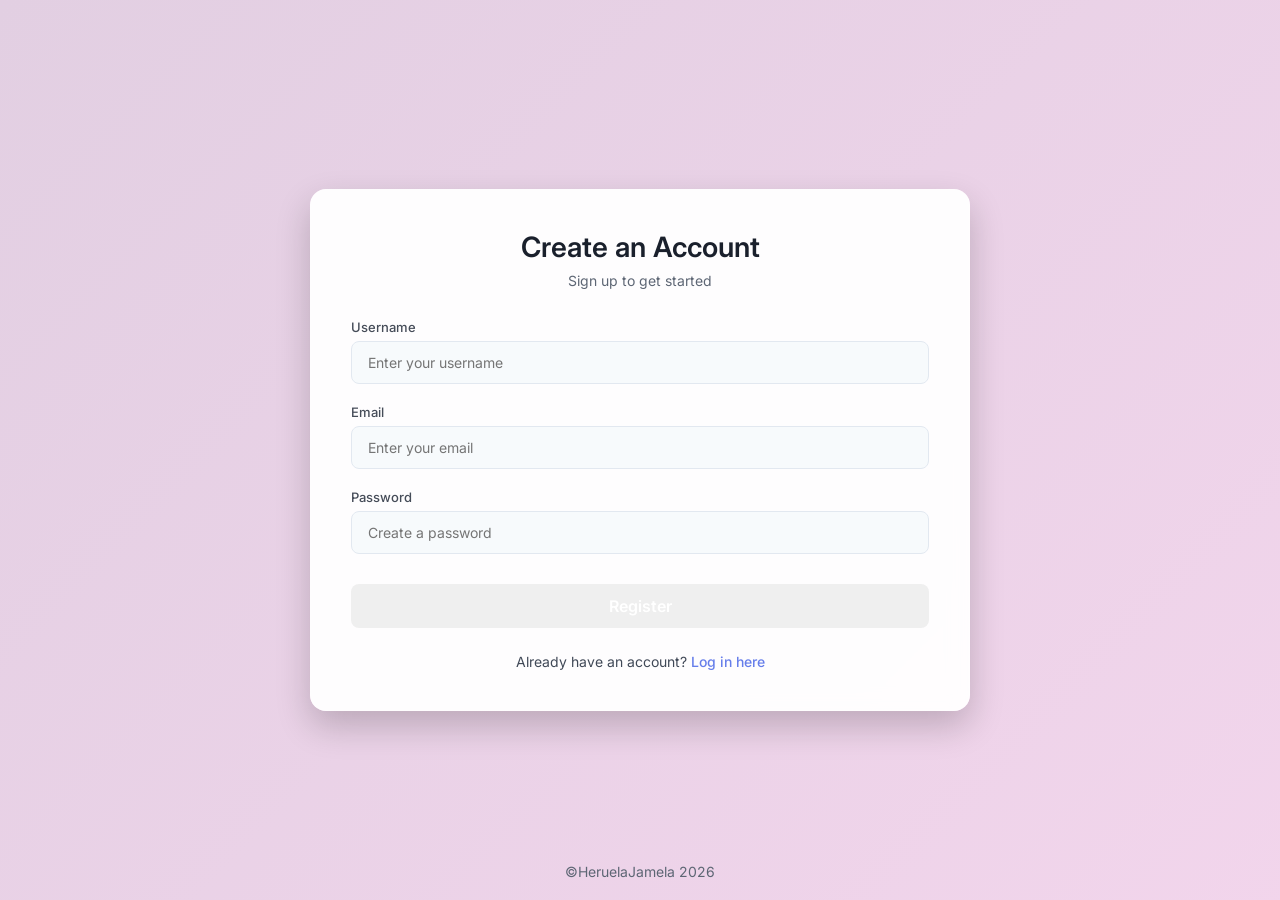
<file: index.html>
<!doctype html>
<html lang="en">
  <head>
    <meta charset="UTF-8" />
    <meta name="viewport" content="width=device-width, initial-scale=1.0" />
    <title>Register | Join Us</title>
    <link rel="stylesheet" href="style.css" />
    <link
      href="https://fonts.googleapis.com/css2?family=Inter:wght@400;500;600&display=swap"
      rel="stylesheet"
    />
  </head>
  <body>
    <div class="container">
      <div class="form-wrapper">
        <h2>Create an Account</h2>
        <p>Sign up to get started</p>
        <!-- Form action redirects to login.html on successful submission -->
        <form action="login.html" method="GET">
          <div class="input-group">
            <label for="username">Username</label>
            <input
              type="text"
              id="username"
              name="username"
              placeholder="Enter your username"
              required
            />
          </div>
          <div class="input-group">
            <label for="email">Email</label>
            <input
              type="email"
              id="email"
              name="email"
              placeholder="Enter your email"
              required
            />
          </div>
          <div class="input-group">
            <label for="password">Password</label>
            <input
              type="password"
              id="password"
              name="password"
              placeholder="Create a password"
              required
            />
          </div>
          <!-- This button submits the form and navigates to login.html -->
          <button type="submit" class="btn">Register</button>
        </form>
        <div class="footer-link">
          Already have an account? <a href="login.html">Log in here</a>
        </div>
      </div>
    </div>
    <footer>
    &copy;HeruelaJamela 2026
</footer>
  </body>
</html>
</file>
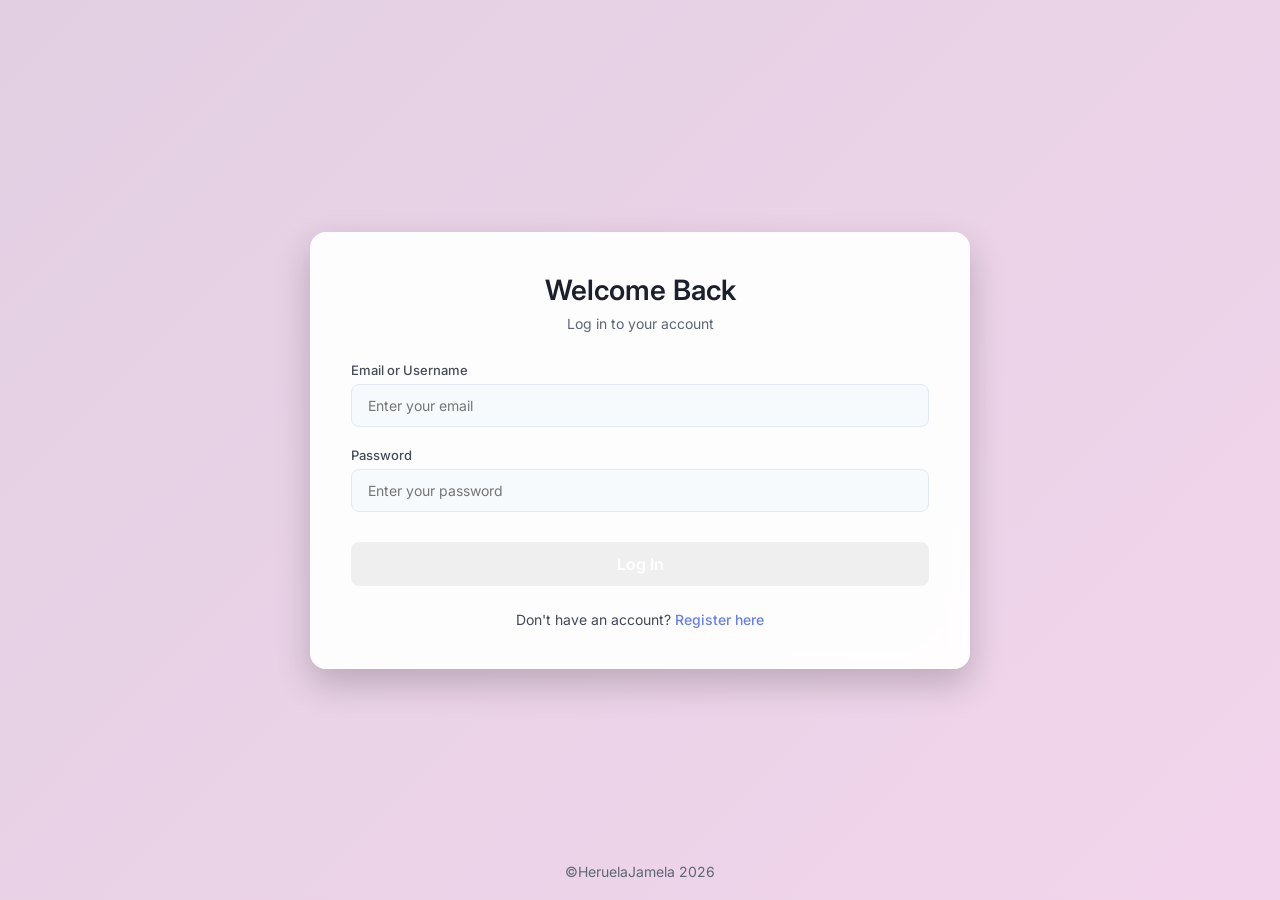
<file: login.html>
<!DOCTYPE html>
<html lang="en">
<head>
    <meta charset="UTF-8">
    <meta name="viewport" content="width=device-width, initial-scale=1.0">
    <title>Login | Welcome Back</title>
    <link rel="stylesheet" href="style.css">
    <link href="https://fonts.googleapis.com/css2?family=Inter:wght@400;500;600&display=swap" rel="stylesheet">
</head>
<body>
    <div class="container">
        <div class="form-wrapper">
            <h2>Welcome Back</h2>
            <p>Log in to your account</p>
            <form action="#" method="POST" onsubmit="alert('Logged in successfully!'); return false;">
                <div class="input-group">
                    <label for="email">Email or Username</label>
                    <input type="text" id="email" name="email" placeholder="Enter your email" required>
                </div>
                <div class="input-group">
                    <label for="password">Password</label>
                    <input type="password" id="password" name="password" placeholder="Enter your password" required>
                </div>
                <button type="submit" class="btn">Log In</button>
            </form>
            <div class="footer-link">
                Don't have an account? <a href="index.html">Register here</a>
            </div>
        </div>
    </div>
    <footer>
        &copy;HeruelaJamela 2026
    </footer>
</body>
</html>
</file>
<file: style.css>
* {
  margin: 0;
  padding: 0;
  box-sizing: border-box;
  font-family: "Inter", sans-serif;
}

body {
  background: linear-gradient(135deg, #e2cfe2 0%, #ecc2e3b0 100%);
  min-height: 100vh;
  display: flex;
  justify-content: center;
  align-items: center;
  color: #1d1c1c;
}

.container {
  width: 100%;
  max-width: 700px;
  padding: 20px;
}

.form-wrapper {
  background: rgba(255, 255, 255, 0.95);
  padding: 40px;
  border-radius: 16px;
  box-shadow: 0 15px 35px rgba(0, 0, 0, 0.2);
  backdrop-filter: blur(10px);
  border: 1px solid rgba(255, 255, 255, 0.2);
  text-align: center;
  animation: fadeIn 0.5s ease-out;
}

@keyframes fadeIn {
  from {
    opacity: 0;
    transform: translateY(-20px);
  }
  to {
    opacity: 1;
    transform: translateY(0);
  }
}

.form-wrapper h2 {
  font-size: 28px;
  font-weight: 600;
  color: #1a202c;
  margin-bottom: 8px;
}

.form-wrapper p {
  font-size: 14px;
  color: #5d6674;
  margin-bottom: 30px;
}

form {
  display: flex;
  flex-direction: column;
  gap: 20px;
}

.input-group {
  text-align: left;
}

.input-group label {
  display: block;
  font-size: 13px;
  font-weight: 500;
  color: #454c58;
  margin-bottom: 6px;
}

.input-group input {
  width: 100%;
  padding: 12px 16px;
  font-size: 14px;
  border: 1px solid #e2e8f0;
  border-radius: 8px;
  background: #f7fafc;
  transition: all 0.3s ease;
  outline: none;
}

.input-group input:focus {
  border-color: #3d4772;
  background: #fff;
  box-shadow: 0 0 0 3px rgba(102, 126, 234, 0.1);
}

.btn {
  width: 100%;
  padding: 12px;
  border: none;
  border-radius: 8px;
  background: linear-gradient(135deg, #d573d8 100%);
  color: white;
  font-size: 16px;
  font-weight: 600;
  cursor: pointer;
  transition:
    transform 0.2s ease,
    box-shadow 0.2s ease;
  margin-top: 10px;
}

.btn:hover {
  transform: translateY(-2px);
  box-shadow: 0 5px 15px rgba(118, 75, 162, 0.3);
}

.btn:active {
  transform: translateY(0);
}

.footer-link {
  margin-top: 25px;
  font-size: 14px;
  color: #404957;
}

.footer-link a {
  color: #667eea;
  text-decoration: none;
  font-weight: 500;
  transition: color 0.3s ease;
}

.footer-link a:hover {
  color: #764ba2;
  text-decoration: underline;
}

footer {
  position: absolute;
  bottom: 20px;
  left: 0;
  width: 100%;
  text-align: center;
  font-size: 14px;
  color: #5d6674;
}
</file>
